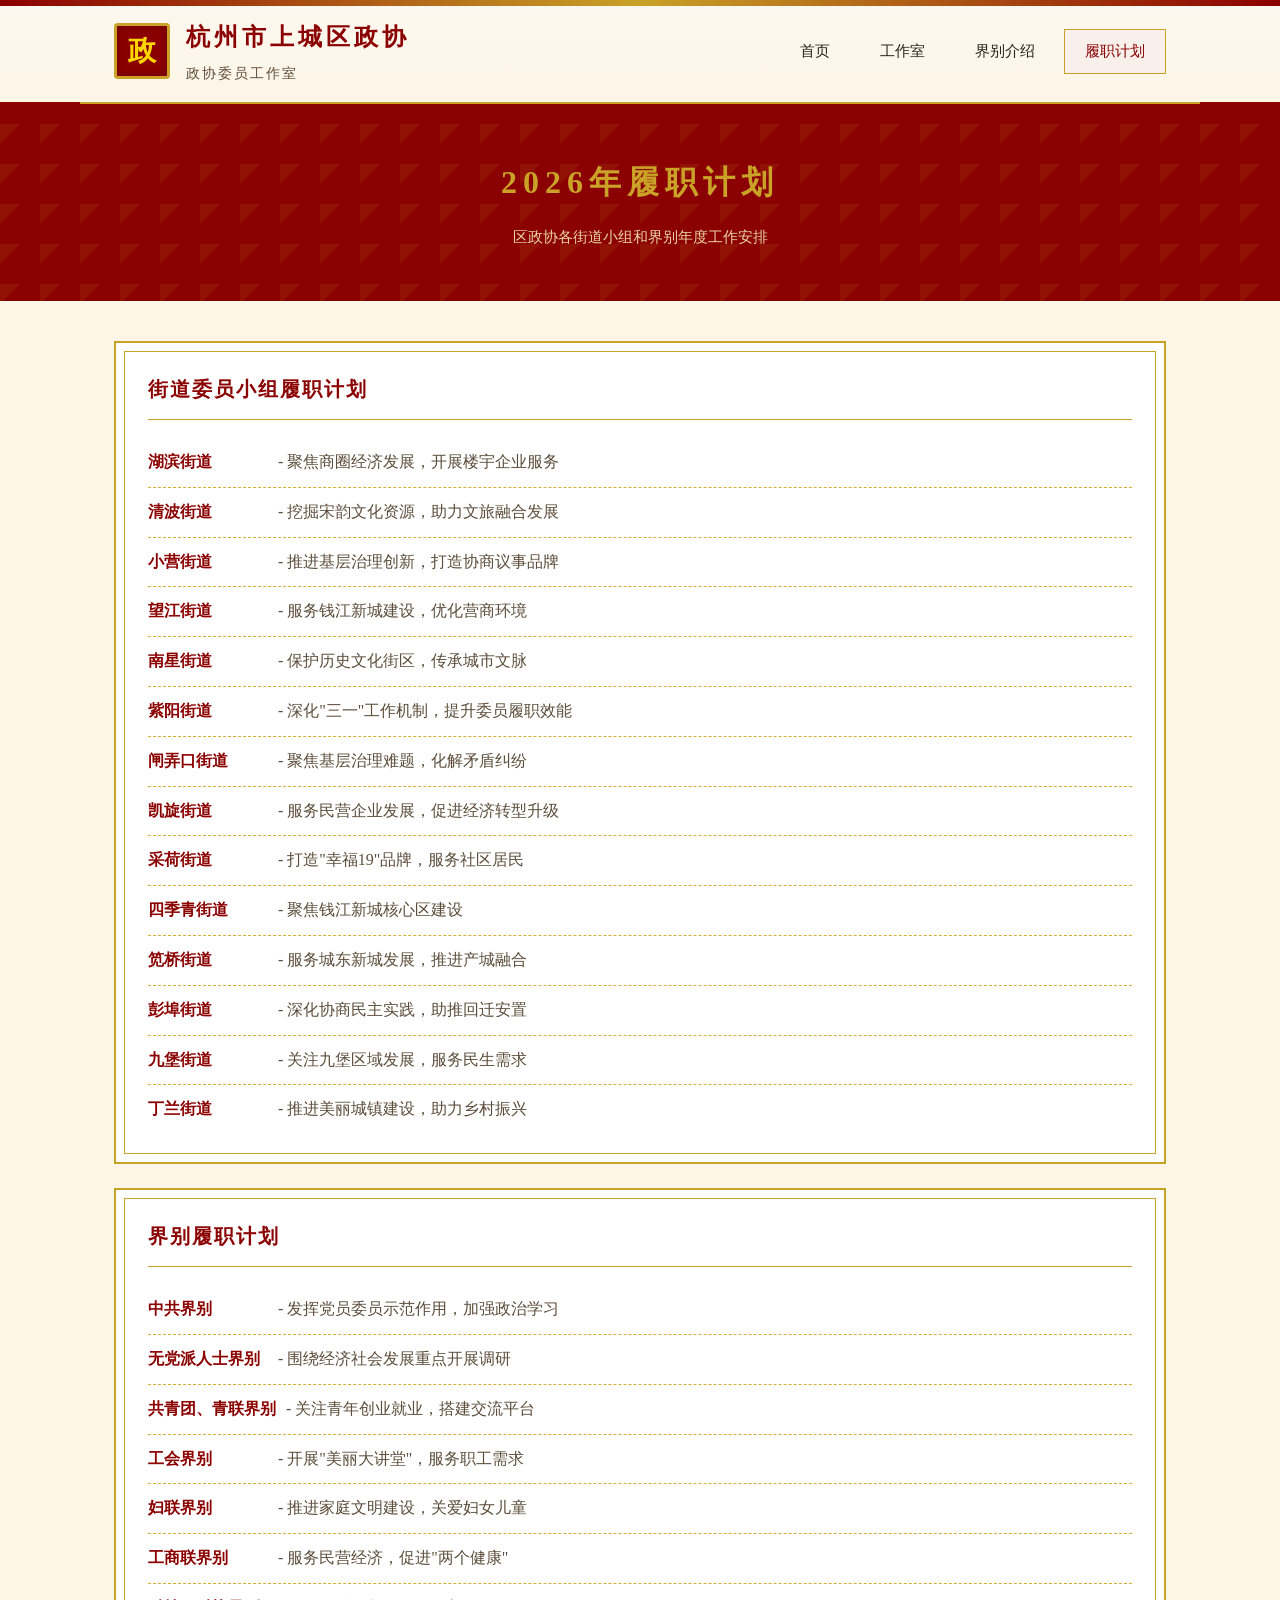
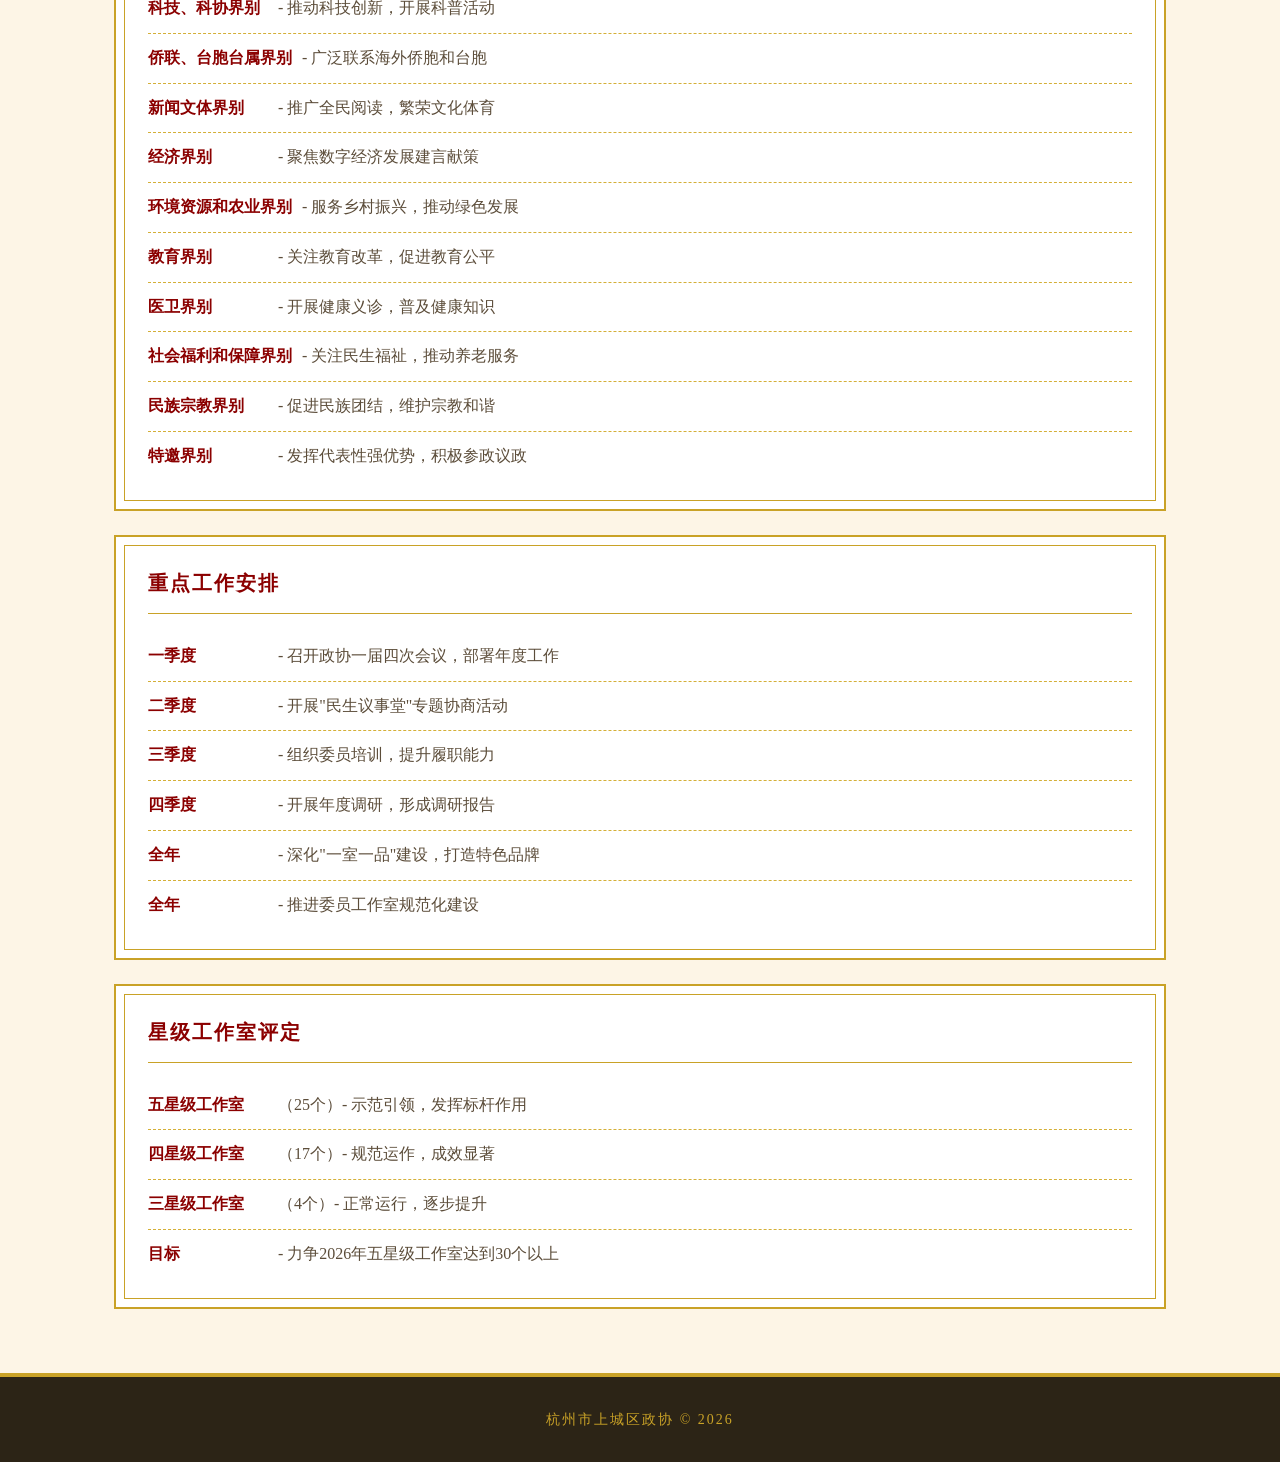
<file: plans.html>
<!DOCTYPE html>
<html lang="zh-CN">
<head>
    <meta charset="UTF-8">
    <meta name="viewport" content="width=device-width, initial-scale=1.0">
    <title>履职计划 - 上城区政协委员工作室</title>
    <link rel="stylesheet" href="styles-classic.css">
    <style>
        .plans-header {
            background: var(--primary);
            padding: 50px 0;
            text-align: center;
            position: relative;
        }

        .plans-header::before {
            content: '';
            position: absolute;
            top: 0;
            left: 0;
            right: 0;
            bottom: 0;
            background: url("data:image/svg+xml,%3Csvg width='40' height='40' viewBox='0 0 40 40' xmlns='http://www.w3.org/2000/svg'%3E%3Cg fill='%23C9A227' fill-opacity='0.12'%3E%3Cpath d='M20 20L0 40V20H40z'/%3E%3C/g%3E%3C/svg%3E");
        }

        .plans-header h1 {
            font-size: 32px;
            color: var(--gold);
            margin-bottom: 12px;
            position: relative;
            letter-spacing: 6px;
        }

        .plans-header p {
            color: var(--gold-light);
            font-size: 15px;
            position: relative;
        }

        .plans-section {
            padding: 40px 0;
        }

        .plan-item {
            background: #FFF;
            border: 2px solid var(--gold);
            padding: 28px 32px;
            margin-bottom: 24px;
            position: relative;
        }

        .plan-item::before {
            content: '';
            position: absolute;
            top: 8px;
            left: 8px;
            right: 8px;
            bottom: 8px;
            border: 1px solid var(--gold);
            pointer-events: none;
        }

        .plan-item h3 {
            font-size: 20px;
            color: var(--primary);
            margin-bottom: 18px;
            letter-spacing: 2px;
            padding-bottom: 12px;
            border-bottom: 1px solid var(--gold);
            position: relative;
        }

        .plan-item ul {
            list-style: none;
        }

        .plan-item li {
            padding: 10px 0;
            border-bottom: 1px dashed var(--border);
            display: flex;
            align-items: flex-start;
            gap: 10px;
            color: var(--ink-light);
        }

        .plan-item li:last-child {
            border-bottom: none;
        }

        .plan-item li strong {
            color: var(--primary);
            min-width: 120px;
            flex-shrink: 0;
        }

        @media (max-width: 768px) {
            .plan-item li {
                flex-direction: column;
                gap: 4px;
            }

            .plan-item li strong {
                min-width: auto;
            }
        }
    </style>
</head>
<body>
    <div class="pattern-top"></div>

    <header class="header">
        <div class="container">
            <div class="header-inner">
                <div class="logo">
                    <div class="logo-seal">政</div>
                    <div class="logo-text">
                        <h1>杭州市上城区政协</h1>
                        <p class="subtitle">政协委员工作室</p>
                    </div>
                </div>
                <nav class="nav">
                    <a href="index.html">首页</a>
                    <a href="studios.html">工作室</a>
                    <a href="sectors.html">界别介绍</a>
                    <a href="plans.html" class="active">履职计划</a>
                </nav>
            </div>
        </div>
    </header>

    <section class="plans-header">
        <div class="container">
            <h1>2026年履职计划</h1>
            <p>区政协各街道小组和界别年度工作安排</p>
        </div>
    </section>

    <section class="plans-section">
        <div class="container">
            <div class="plan-item">
                <h3>街道委员小组履职计划</h3>
                <ul>
                    <li><strong>湖滨街道</strong> - 聚焦商圈经济发展，开展楼宇企业服务</li>
                    <li><strong>清波街道</strong> - 挖掘宋韵文化资源，助力文旅融合发展</li>
                    <li><strong>小营街道</strong> - 推进基层治理创新，打造协商议事品牌</li>
                    <li><strong>望江街道</strong> - 服务钱江新城建设，优化营商环境</li>
                    <li><strong>南星街道</strong> - 保护历史文化街区，传承城市文脉</li>
                    <li><strong>紫阳街道</strong> - 深化"三一"工作机制，提升委员履职效能</li>
                    <li><strong>闸弄口街道</strong> - 聚焦基层治理难题，化解矛盾纠纷</li>
                    <li><strong>凯旋街道</strong> - 服务民营企业发展，促进经济转型升级</li>
                    <li><strong>采荷街道</strong> - 打造"幸福19"品牌，服务社区居民</li>
                    <li><strong>四季青街道</strong> - 聚焦钱江新城核心区建设</li>
                    <li><strong>笕桥街道</strong> - 服务城东新城发展，推进产城融合</li>
                    <li><strong>彭埠街道</strong> - 深化协商民主实践，助推回迁安置</li>
                    <li><strong>九堡街道</strong> - 关注九堡区域发展，服务民生需求</li>
                    <li><strong>丁兰街道</strong> - 推进美丽城镇建设，助力乡村振兴</li>
                </ul>
            </div>

            <div class="plan-item">
                <h3>界别履职计划</h3>
                <ul>
                    <li><strong>中共界别</strong> - 发挥党员委员示范作用，加强政治学习</li>
                    <li><strong>无党派人士界别</strong> - 围绕经济社会发展重点开展调研</li>
                    <li><strong>共青团、青联界别</strong> - 关注青年创业就业，搭建交流平台</li>
                    <li><strong>工会界别</strong> - 开展"美丽大讲堂"，服务职工需求</li>
                    <li><strong>妇联界别</strong> - 推进家庭文明建设，关爱妇女儿童</li>
                    <li><strong>工商联界别</strong> - 服务民营经济，促进"两个健康"</li>
                    <li><strong>科技、科协界别</strong> - 推动科技创新，开展科普活动</li>
                    <li><strong>侨联、台胞台属界别</strong> - 广泛联系海外侨胞和台胞</li>
                    <li><strong>新闻文体界别</strong> - 推广全民阅读，繁荣文化体育</li>
                    <li><strong>经济界别</strong> - 聚焦数字经济发展建言献策</li>
                    <li><strong>环境资源和农业界别</strong> - 服务乡村振兴，推动绿色发展</li>
                    <li><strong>教育界别</strong> - 关注教育改革，促进教育公平</li>
                    <li><strong>医卫界别</strong> - 开展健康义诊，普及健康知识</li>
                    <li><strong>社会福利和保障界别</strong> - 关注民生福祉，推动养老服务</li>
                    <li><strong>民族宗教界别</strong> - 促进民族团结，维护宗教和谐</li>
                    <li><strong>特邀界别</strong> - 发挥代表性强优势，积极参政议政</li>
                </ul>
            </div>

            <div class="plan-item">
                <h3>重点工作安排</h3>
                <ul>
                    <li><strong>一季度</strong> - 召开政协一届四次会议，部署年度工作</li>
                    <li><strong>二季度</strong> - 开展"民生议事堂"专题协商活动</li>
                    <li><strong>三季度</strong> - 组织委员培训，提升履职能力</li>
                    <li><strong>四季度</strong> - 开展年度调研，形成调研报告</li>
                    <li><strong>全年</strong> - 深化"一室一品"建设，打造特色品牌</li>
                    <li><strong>全年</strong> - 推进委员工作室规范化建设</li>
                </ul>
            </div>

            <div class="plan-item">
                <h3>星级工作室评定</h3>
                <ul>
                    <li><strong>五星级工作室</strong>（25个）- 示范引领，发挥标杆作用</li>
                    <li><strong>四星级工作室</strong>（17个）- 规范运作，成效显著</li>
                    <li><strong>三星级工作室</strong>（4个）- 正常运行，逐步提升</li>
                    <li><strong>目标</strong> - 力争2026年五星级工作室达到30个以上</li>
                </ul>
            </div>
        </div>
    </section>

    <footer class="footer">
        <div class="container">
            <div class="footer-inner">
                <p>杭州市上城区政协 © 2026</p>
            </div>
        </div>
    </footer>
</body>
</html>
</file>
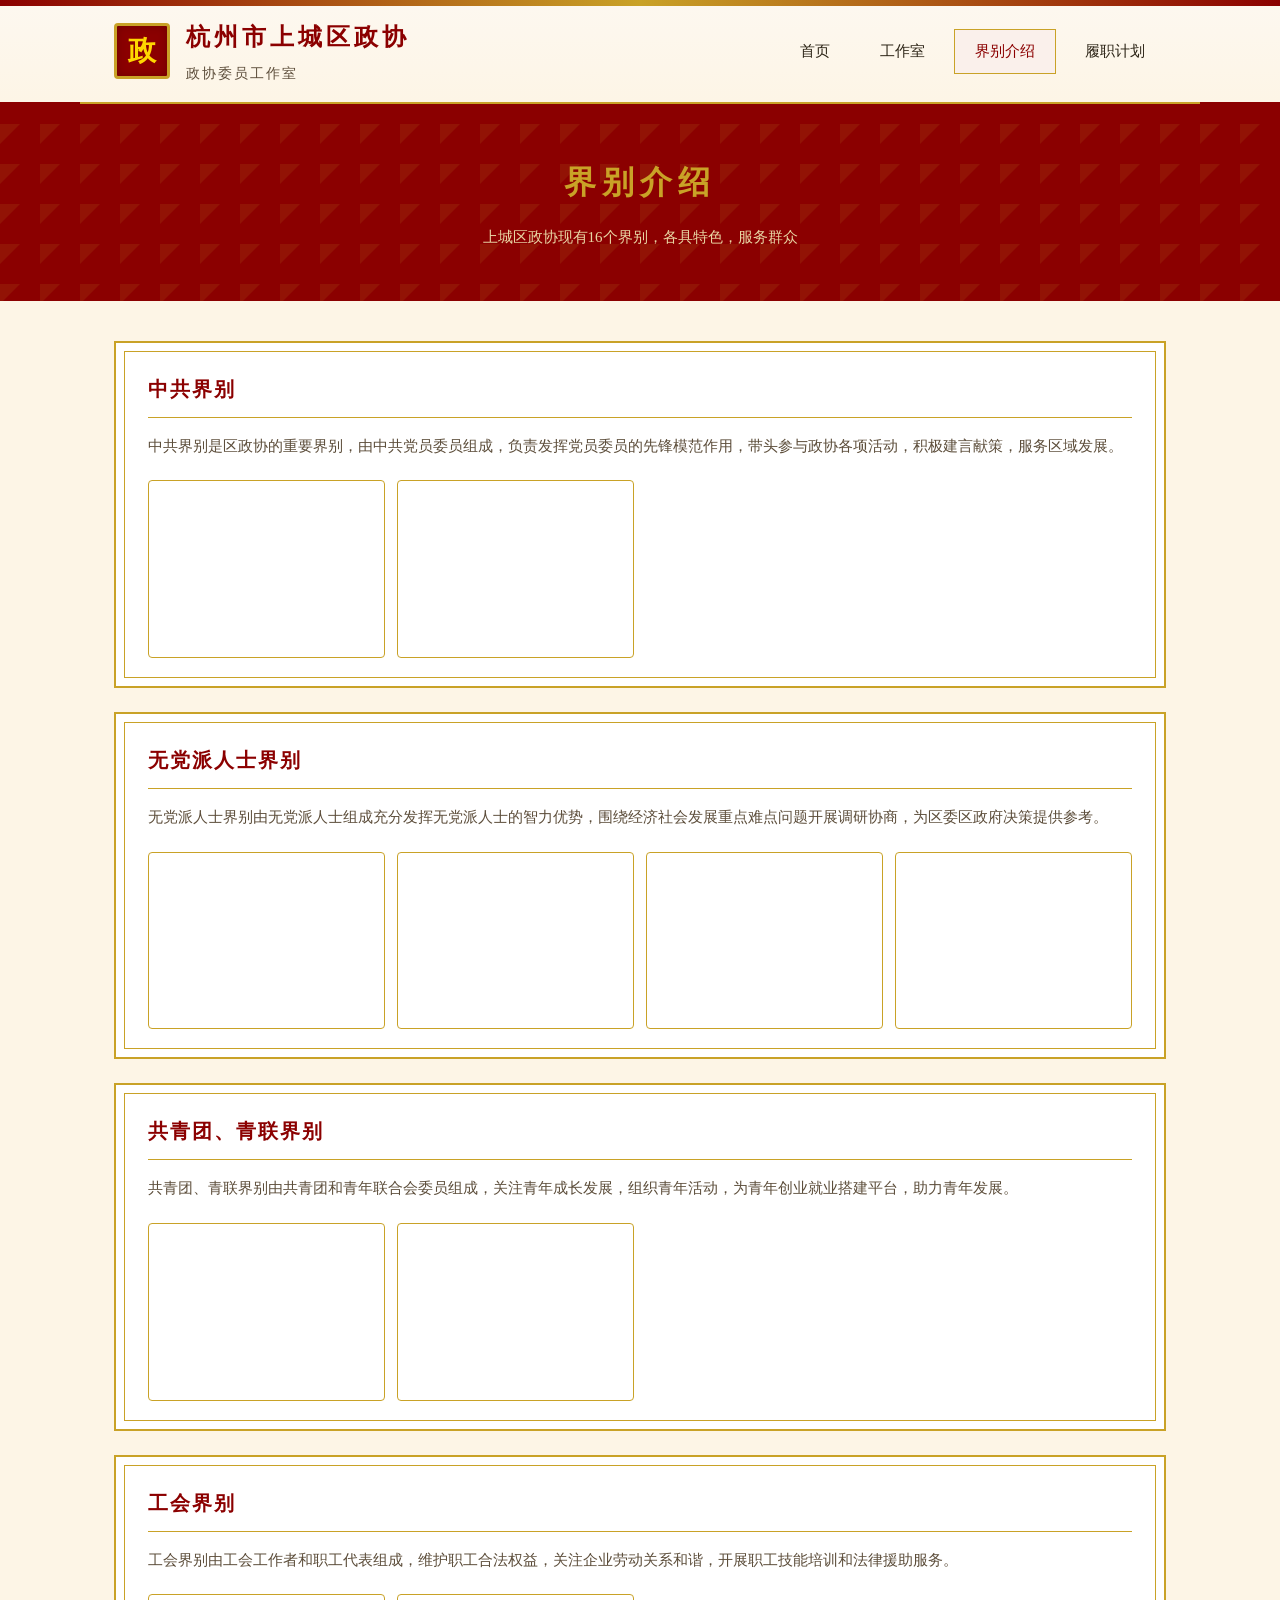
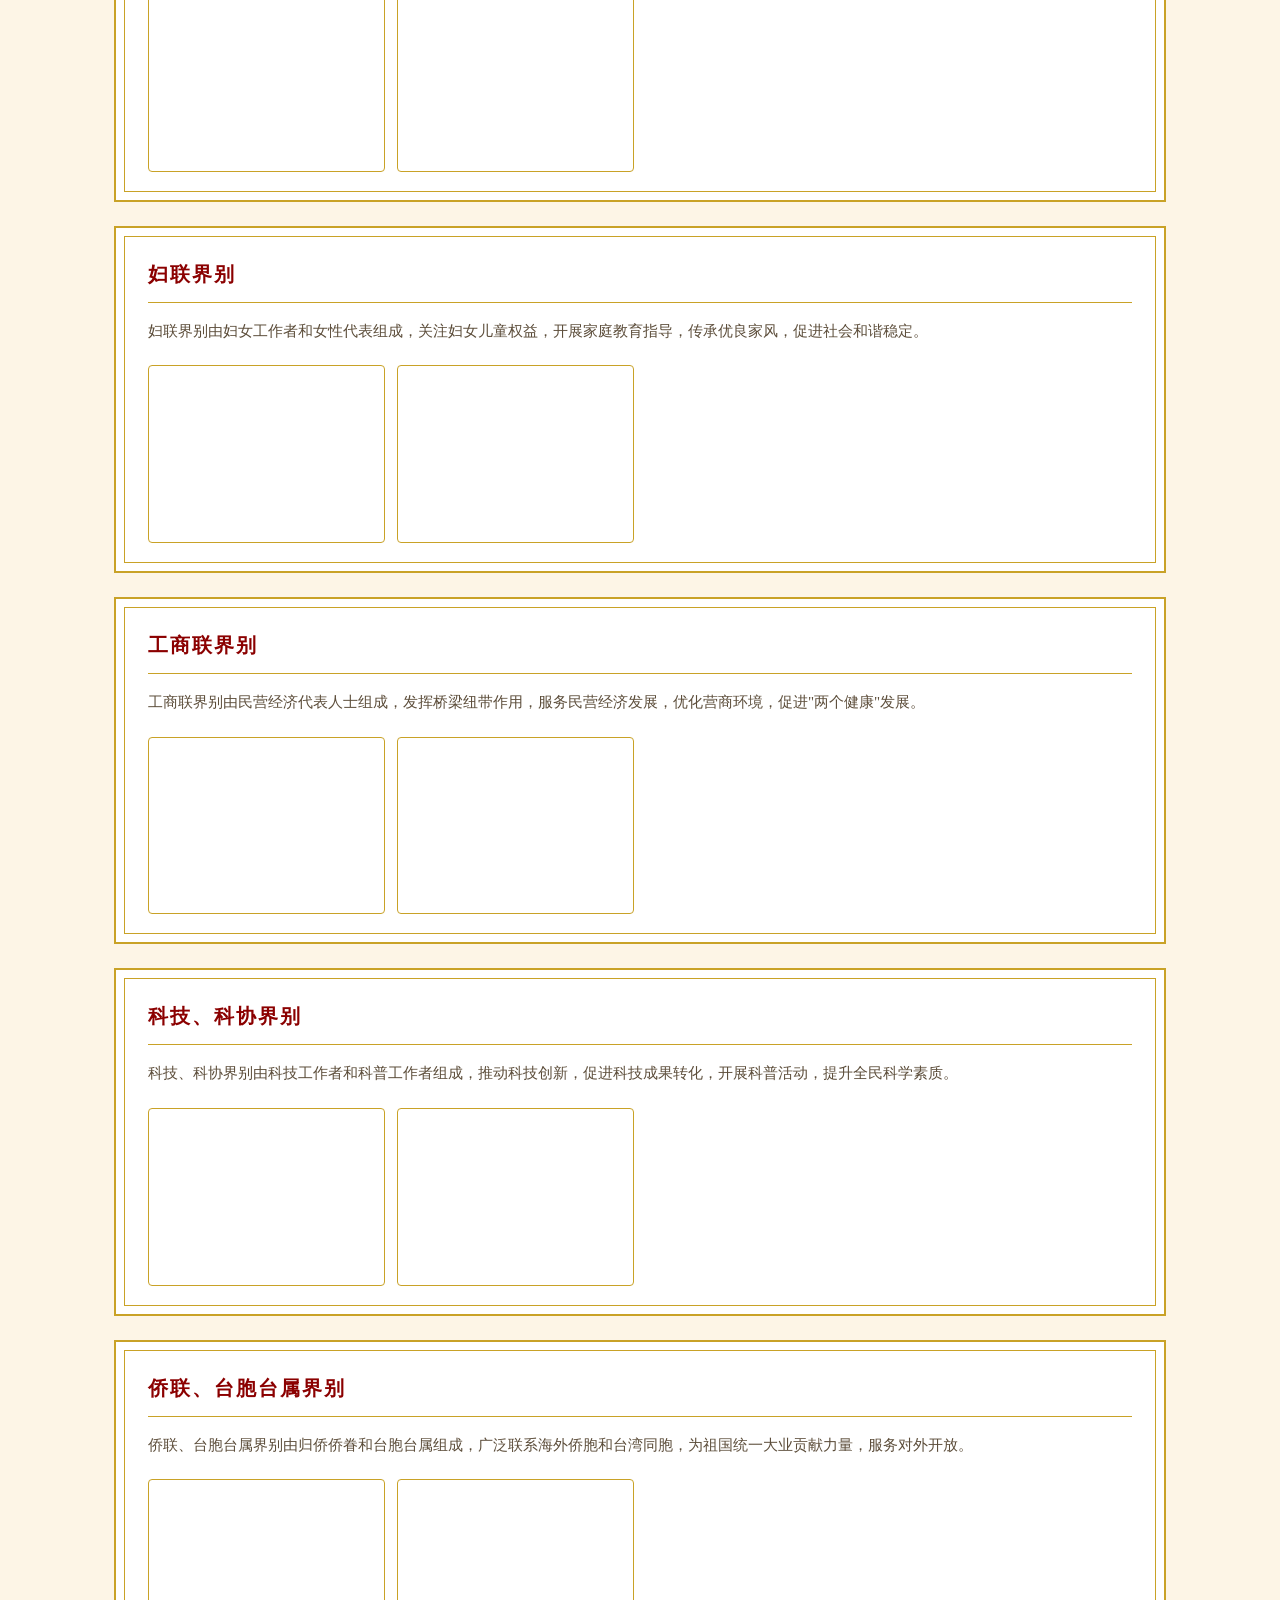
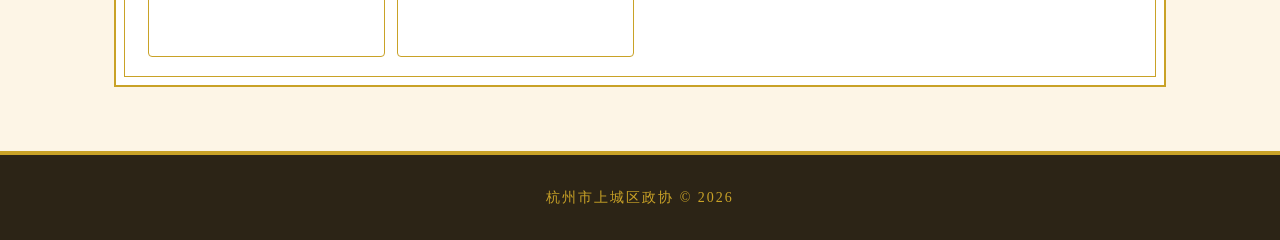
<file: sectors.html>
<!DOCTYPE html>
<html lang="zh-CN">
<head>
    <meta charset="UTF-8">
    <meta name="viewport" content="width=device-width, initial-scale=1.0">
    <title>界别介绍 - 上城区政协委员工作室</title>
    <link rel="stylesheet" href="styles-classic.css">
    <style>
        .sectors-header {
            background: var(--primary);
            padding: 50px 0;
            text-align: center;
            position: relative;
        }

        .sectors-header::before {
            content: '';
            position: absolute;
            top: 0;
            left: 0;
            right: 0;
            bottom: 0;
            background: url("data:image/svg+xml,%3Csvg width='40' height='40' viewBox='0 0 40 40' xmlns='http://www.w3.org/2000/svg'%3E%3Cg fill='%23C9A227' fill-opacity='0.12'%3E%3Cpath d='M20 20L0 40V20H40z'/%3E%3C/g%3E%3C/svg%3E");
        }

        .sectors-header h1 {
            font-size: 32px;
            color: var(--gold);
            margin-bottom: 12px;
            position: relative;
            letter-spacing: 6px;
        }

        .sectors-header p {
            color: var(--gold-light);
            font-size: 15px;
            position: relative;
        }

        .sectors-section {
            padding: 40px 0;
        }

        .sector-item {
            background: #FFF;
            border: 2px solid var(--gold);
            padding: 28px 32px;
            margin-bottom: 24px;
            position: relative;
        }

        .sector-item::before {
            content: '';
            position: absolute;
            top: 8px;
            left: 8px;
            right: 8px;
            bottom: 8px;
            border: 1px solid var(--gold);
            pointer-events: none;
        }

        .sector-item h3 {
            font-size: 20px;
            color: var(--primary);
            margin-bottom: 14px;
            letter-spacing: 2px;
            padding-bottom: 10px;
            border-bottom: 1px solid var(--gold);
            position: relative;
        }

        .sector-item p {
            font-size: 15px;
            line-height: 1.9;
            color: var(--ink-light);
            margin-bottom: 20px;
        }

        .photos-grid {
            display: grid;
            grid-template-columns: repeat(4, 1fr);
            gap: 12px;
        }

        .photo-item {
            aspect-ratio: 4/3;
            border-radius: 4px;
            overflow: hidden;
            border: 1px solid var(--gold);
        }

        .photo-item img {
            width: 100%;
            height: 100%;
            object-fit: cover;
            transition: transform 0.3s;
        }

        .photo-item:hover img {
            transform: scale(1.1);
        }

        @media (max-width: 768px) {
            .photos-grid {
                grid-template-columns: repeat(2, 1fr);
            }
        }

        @media (max-width: 480px) {
            .photos-grid {
                grid-template-columns: 1fr;
            }
        }
    </style>
</head>
<body>
    <div class="pattern-top"></div>

    <header class="header">
        <div class="container">
            <div class="header-inner">
                <div class="logo">
                    <div class="logo-seal">政</div>
                    <div class="logo-text">
                        <h1>杭州市上城区政协</h1>
                        <p class="subtitle">政协委员工作室</p>
                    </div>
                </div>
                <nav class="nav">
                    <a href="index.html">首页</a>
                    <a href="studios.html">工作室</a>
                    <a href="sectors.html" class="active">界别介绍</a>
                    <a href="plans.html">履职计划</a>
                </nav>
            </div>
        </div>
    </header>

    <section class="sectors-header">
        <div class="container">
            <h1>界别介绍</h1>
            <p>上城区政协现有16个界别，各具特色，服务群众</p>
        </div>
    </section>

    <section class="sectors-section">
        <div class="container">
            <div class="sector-item" data-sector="中共">
                <h3>中共界别</h3>
                <p>中共界别是区政协的重要界别，由中共党员委员组成，负责发挥党员委员的先锋模范作用，带头参与政协各项活动，积极建言献策，服务区域发展。</p>
                <div class="photos-grid">
                    <div class="photo-item"></div>
                    <div class="photo-item"></div>
                </div>
            </div>
            <div class="sector-item" data-sector="无党派">
                <h3>无党派人士界别</h3>
                <p>无党派人士界别由无党派人士组成充分发挥无党派人士的智力优势，围绕经济社会发展重点难点问题开展调研协商，为区委区政府决策提供参考。</p>
                <div class="photos-grid">
                    <div class="photo-item"></div>
                    <div class="photo-item"></div>
                    <div class="photo-item"></div>
                    <div class="photo-item"></div>
                </div>
            </div>
            <div class="sector-item" data-sector="共青团">
                <h3>共青团、青联界别</h3>
                <p>共青团、青联界别由共青团和青年联合会委员组成，关注青年成长发展，组织青年活动，为青年创业就业搭建平台，助力青年发展。</p>
                <div class="photos-grid">
                    <div class="photo-item"></div>
                    <div class="photo-item"></div>
                </div>
            </div>
            <div class="sector-item" data-sector="工会">
                <h3>工会界别</h3>
                <p>工会界别由工会工作者和职工代表组成，维护职工合法权益，关注企业劳动关系和谐，开展职工技能培训和法律援助服务。</p>
                <div class="photos-grid">
                    <div class="photo-item"></div>
                    <div class="photo-item"></div>
                </div>
            </div>
            <div class="sector-item" data-sector="妇联">
                <h3>妇联界别</h3>
                <p>妇联界别由妇女工作者和女性代表组成，关注妇女儿童权益，开展家庭教育指导，传承优良家风，促进社会和谐稳定。</p>
                <div class="photos-grid">
                    <div class="photo-item"></div>
                    <div class="photo-item"></div>
                </div>
            </div>
            <div class="sector-item" data-sector="工商联">
                <h3>工商联界别</h3>
                <p>工商联界别由民营经济代表人士组成，发挥桥梁纽带作用，服务民营经济发展，优化营商环境，促进"两个健康"发展。</p>
                <div class="photos-grid">
                    <div class="photo-item"></div>
                    <div class="photo-item"></div>
                </div>
            </div>
            <div class="sector-item" data-sector="科技">
                <h3>科技、科协界别</h3>
                <p>科技、科协界别由科技工作者和科普工作者组成，推动科技创新，促进科技成果转化，开展科普活动，提升全民科学素质。</p>
                <div class="photos-grid">
                    <div class="photo-item"></div>
                    <div class="photo-item"></div>
                </div>
            </div>
            <div class="sector-item" data-sector="侨台">
                <h3>侨联、台胞台属界别</h3>
                <p>侨联、台胞台属界别由归侨侨眷和台胞台属组成，广泛联系海外侨胞和台湾同胞，为祖国统一大业贡献力量，服务对外开放。</p>
                <div class="photos-grid">
                    <div class="photo-item"></div>
                    <div class="photo-item"></div>
                </div>
            </div>
        </div>
    </section>

    <footer class="footer">
        <div class="container">
            <div class="footer-inner">
                <p>杭州市上城区政协 © 2026</p>
            </div>
        </div>
    </footer>
</body>
</html>
</file>
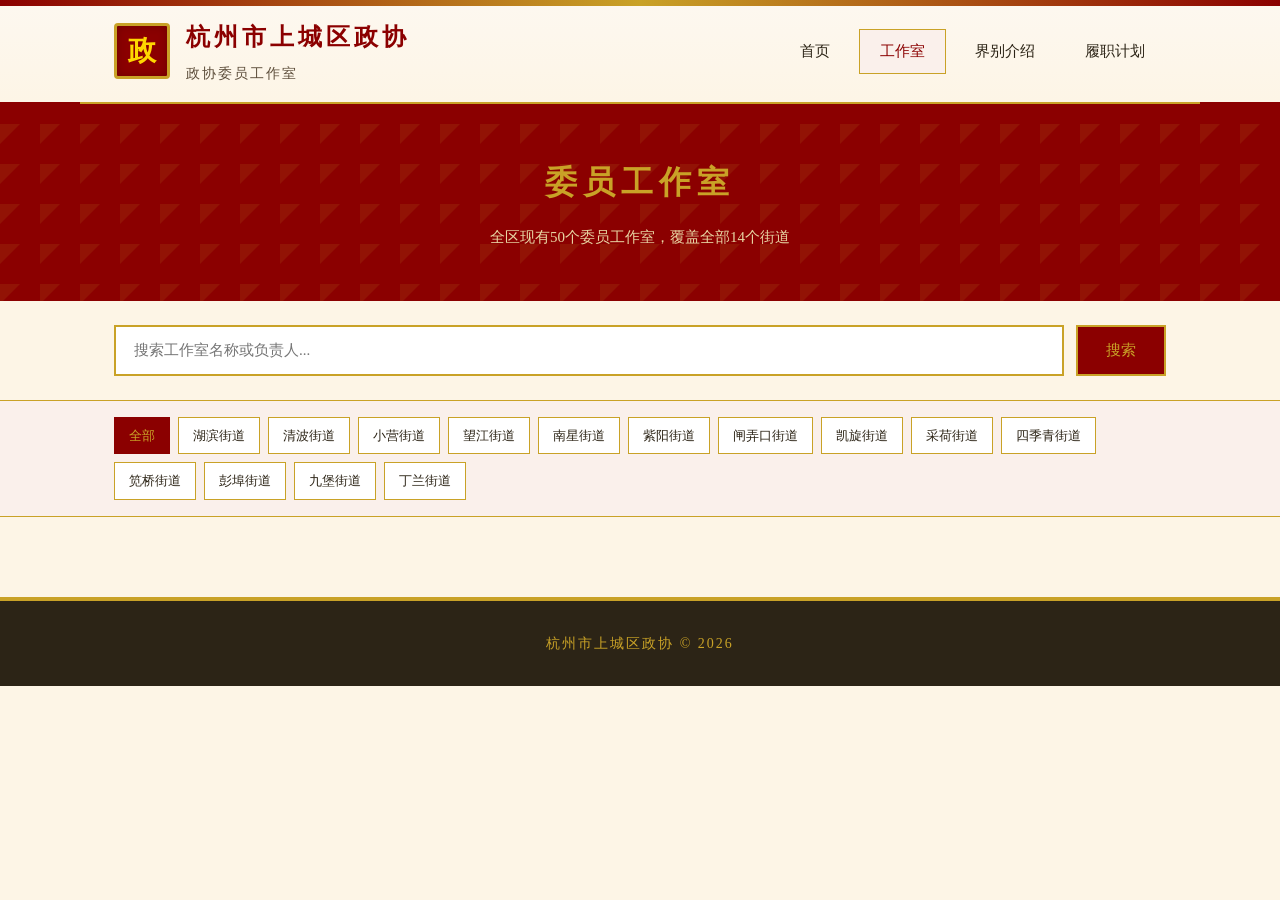
<file: studios.html>
<!DOCTYPE html>
<html lang="zh-CN">
<head>
    <meta charset="UTF-8">
    <meta name="viewport" content="width=device-width, initial-scale=1.0">
    <title>工作室列表 - 上城区政协委员工作室</title>
    <link rel="stylesheet" href="styles-classic.css">
    <style>
        /* Studios-specific Classic Styles */
        .studios-header {
            background: var(--primary);
            padding: 50px 0;
            text-align: center;
            position: relative;
        }

        .studios-header::before {
            content: '';
            position: absolute;
            top: 0;
            left: 0;
            right: 0;
            bottom: 0;
            background: url("data:image/svg+xml,%3Csvg width='40' height='40' viewBox='0 0 40 40' xmlns='http://www.w3.org/2000/svg'%3E%3Cg fill='%23C9A227' fill-opacity='0.12'%3E%3Cpath d='M20 20L0 40V20H40z'/%3E%3C/g%3E%3C/svg%3E");
        }

        .studios-header h1 {
            font-size: 32px;
            color: var(--gold);
            margin-bottom: 12px;
            position: relative;
            letter-spacing: 6px;
        }

        .studios-header p {
            color: var(--gold-light);
            font-size: 15px;
            position: relative;
        }

        .search-section {
            padding: 24px 0;
            background: var(--cream);
            border-bottom: 1px solid var(--gold);
        }

        .search-box {
            display: flex;
            gap: 12px;
        }

        .search-box input {
            flex: 1;
            padding: 14px 18px;
            border: 2px solid var(--gold);
            background: #FFF;
            font-size: 15px;
            font-family: inherit;
        }

        .search-box input:focus {
            outline: none;
            border-color: var(--primary);
        }

        .search-box button {
            padding: 14px 28px;
            background: var(--primary);
            color: var(--gold);
            border: 2px solid var(--gold);
            font-size: 15px;
            cursor: pointer;
            transition: all 0.3s;
            font-family: inherit;
        }

        .search-box button:hover {
            background: var(--gold);
            color: var(--primary);
        }

        .filter-bar {
            padding: 16px 0;
            background: var(--red-bg);
            border-bottom: 1px solid var(--gold);
        }

        .filter-tags {
            display: flex;
            flex-wrap: wrap;
            gap: 8px;
        }

        .filter-tag {
            padding: 6px 14px;
            background: #FFF;
            border: 1px solid var(--gold);
            font-size: 13px;
            cursor: pointer;
            transition: all 0.3s;
        }

        .filter-tag:hover,
        .filter-tag.active {
            background: var(--primary);
            color: var(--gold);
            border-color: var(--primary);
        }

        .studios-section {
            padding: 40px 0;
        }

        .studios-grid {
            display: grid;
            grid-template-columns: repeat(3, 1fr);
            gap: 20px;
        }

        .studio-card {
            background: #FFF;
            border: 2px solid var(--gold);
            padding: 0;
            cursor: pointer;
            transition: all 0.3s;
        }

        .studio-card:hover {
            background: var(--primary);
            color: var(--gold);
            transform: translateY(-4px);
            box-shadow: 0 8px 20px rgba(0,0,0,0.15);
        }

        .studio-card:hover .studio-name,
        .studio-card:hover .leader,
        .studio-card:hover .address {
            color: var(--gold);
        }

        .studio-card img {
            width: 100%;
            height: 140px;
            object-fit: cover;
            margin-bottom: 0;
        }

        .studio-info {
            padding: 16px;
        }

        .studio-name {
            font-size: 15px;
            font-weight: bold;
            margin-bottom: 8px;
            color: var(--ink);
            line-height: 1.4;
        }

        .leader {
            font-size: 13px;
            color: var(--ink-light);
            margin-bottom: 6px;
        }

        .address {
            font-size: 12px;
            color: var(--ink-light);
            display: flex;
            align-items: flex-start;
            gap: 4px;
        }

        /* Back Button */
        .back-btn {
            display: inline-flex;
            align-items: center;
            gap: 8px;
            padding: 10px 16px;
            background: var(--primary);
            color: var(--gold);
            border: 2px solid var(--gold);
            text-decoration: none;
            font-size: 14px;
            margin-bottom: 20px;
            transition: all 0.3s;
        }

        .back-btn:hover {
            background: var(--gold);
            color: var(--primary);
        }

        /* Detail Page */
        .detail-header {
            background: var(--primary);
            padding: 40px 0;
        }

        .detail-header h1 {
            font-size: 26px;
            color: var(--gold);
            margin-bottom: 16px;
            letter-spacing: 2px;
        }

        .detail-info {
            display: flex;
            gap: 32px;
            flex-wrap: wrap;
        }

        .detail-info div {
            font-size: 15px;
            color: var(--gold-light);
        }

        .detail-info span {
            color: var(--gold);
            margin-right: 8px;
        }

        .detail-content {
            padding: 40px 0;
        }

        .detail-box {
            background: #FFF;
            border: 2px solid var(--gold);
            padding: 28px 32px;
            margin-bottom: 24px;
        }

        .detail-box h3 {
            font-size: 18px;
            color: var(--primary);
            margin-bottom: 16px;
            padding-bottom: 12px;
            border-bottom: 1px solid var(--gold);
            letter-spacing: 2px;
        }

        .detail-box ul {
            list-style: none;
        }

        .detail-box li {
            padding: 10px 0;
            border-bottom: 1px dashed var(--border);
            padding-left: 20px;
            position: relative;
        }

        .detail-box li::before {
            content: '◆';
            position: absolute;
            left: 0;
            color: var(--gold);
            font-size: 10px;
            top: 12px;
        }

        .detail-box li:last-child {
            border-bottom: none;
        }

        @media (max-width: 768px) {
            .studios-grid {
                grid-template-columns: repeat(2, 1fr);
            }
        }

        @media (max-width: 480px) {
            .studios-grid {
                grid-template-columns: 1fr;
            }

            .search-box {
                flex-direction: column;
            }

            .detail-info {
                flex-direction: column;
                gap: 12px;
            }
        }
    </style>
</head>
<body>
    <!-- 传统装饰纹样 -->
    <div class="pattern-top"></div>

    <header class="header">
        <div class="container">
            <div class="header-inner">
                <div class="logo">
                    <div class="logo-seal">政</div>
                    <div class="logo-text">
                        <h1>杭州市上城区政协</h1>
                        <p class="subtitle">政协委员工作室</p>
                    </div>
                </div>
                <nav class="nav">
                    <a href="index.html">首页</a>
                    <a href="studios.html" class="active">工作室</a>
                    <a href="sectors.html">界别介绍</a>
                    <a href="plans.html">履职计划</a>
                </nav>
            </div>
        </div>
    </header>

    <section class="studios-header">
        <div class="container">
            <h1>委员工作室</h1>
            <p>全区现有50个委员工作室，覆盖全部14个街道</p>
        </div>
    </section>

    <section class="search-section">
        <div class="container">
            <div class="search-box">
                <input type="text" id="searchInput" placeholder="搜索工作室名称或负责人...">
                <button onclick="searchStudios()">搜索</button>
            </div>
        </div>
    </section>

    <section class="filter-bar">
        <div class="container">
            <div class="filter-tags" id="filterTags">
                <span class="filter-tag active" data-filter="all">全部</span>
                <span class="filter-tag" data-filter="湖滨">湖滨街道</span>
                <span class="filter-tag" data-filter="清波">清波街道</span>
                <span class="filter-tag" data-filter="小营">小营街道</span>
                <span class="filter-tag" data-filter="望江">望江街道</span>
                <span class="filter-tag" data-filter="南星">南星街道</span>
                <span class="filter-tag" data-filter="紫阳">紫阳街道</span>
                <span class="filter-tag" data-filter="闸弄口">闸弄口街道</span>
                <span class="filter-tag" data-filter="凯旋">凯旋街道</span>
                <span class="filter-tag" data-filter="采荷">采荷街道</span>
                <span class="filter-tag" data-filter="四季青">四季青街道</span>
                <span class="filter-tag" data-filter="笕桥">笕桥街道</span>
                <span class="filter-tag" data-filter="彭埠">彭埠街道</span>
                <span class="filter-tag" data-filter="九堡">九堡街道</span>
                <span class="filter-tag" data-filter="丁兰">丁兰街道</span>
            </div>
        </div>
    </section>

    <section class="studios-section">
        <div class="container">
            <div class="studios-grid" id="studiosGrid"></div>
        </div>
    </section>

    <footer class="footer">
        <div class="container">
            <div class="footer-inner">
                <p>杭州市上城区政协 © 2026</p>
            </div>
        </div>
    </footer>

    <script>
        const studiosData = [
            {id:1,name:"政协湖滨小组委员工作室",leader:"查靖",address:"上城区羊血弄10号"},
            {id:2,name:"政协清波小组委员工作室",leader:"徐洁",address:"上城区清波街道蔡官巷35号三楼"},
            {id:3,name:"政协小营小组委员工作室",leader:"冷晓辉",address:"杭州市上城区建国南路98号小营街道办事处"},
            {id:4,name:"政协望江小组委员工作室",leader:"毛静波",address:"上城区翡翠海岸1幢6号"},
            {id:5,name:"政协南星小组委员工作��",leader:"游广敏",address:"上城区目术塘创意园2号楼7楼"},
            {id:6,name:"紫阳街道三一委员工作室",leader:"王盈",address:"上城区金钗袋巷79号"},
            {id:7,name:"闸弄口街道基层治理委员工作室",leader:"祝文雅",address:"上城区闸弄口街道党群服务中心"},
            {id:8,name:"政协凯旋小组委员工作室",leader:"金志伟",address:"上城区凤起东路127号"},
            {id:9,name:"采荷街道幸福19委员工作室",leader:"赵丹晨",address:"上城区采荷街道洁莲社区"},
            {id:10,name:"政协四季青小组委员工作室",leader:"李岗",address:"上城区民心路280号平安金融中心B座3楼"},
            {id:11,name:"政协笕桥小组委员工作室",leader:"阮骏",address:"上城区笕桥街道政协会议室"},
            {id:12,name:"政协彭埠小组委员工作室",leader:"任渊",address:"上城区S2杭甬高速附近罗家老宅"},
            {id:13,name:"政协九堡小组委员工作室",leader:"胡建清",address:"上城区九乔街与杭乔路交叉口"},
            {id:14,name:"政协丁兰小组委员工作室",leader:"倪勇卿",address:"上城区临丁��699号丁兰街道办事处5号楼4楼"},
            {id:15,name:"张瑞旭委员工作室",leader:"张瑞旭",address:"上城区凯旋街道凯益荟208室"},
            {id:16,name:"缪渭川委员工作室",leader:"缪渭川",address:"上城区凯旋街道南肖埠社区"},
            {id:17,name:"虞军红委员工作室",leader:"虞军红",address:"上城区运新花苑运新社区"},
            {id:18,name:"商业服务智库委员工作室",leader:"姚华俊、黄晓芹",address:"上城区新业路8号UDC时代大厦3楼"},
            {id:19,name:"俞富康宋韵文化委员工作室",leader:"俞富康",address:"上城区凯旋路151号"},
            {id:20,name:"爱馨文化公益委员工作室",leader:"杨洁",address:"上城区南山路198号（杭州书房）"},
            {id:21,name:"文润童心委员工作室",leader:"周媛媛",address:"杭州市上城区清波街道府学巷8号"},
            {id:22,name:"老爸好商量委员工作室",leader:"俞富根",address:"上城区四宜路180号"},
            {id:23,name:"侨见未来委员工作室",leader:"胡晓敏",address:"上城区兰巷101-104号（山蜂书房）"},
            {id:24,name:"宋韵老字号委员工作室",leader:"屠明珏",address:"上城区江城路865号满江红大酒店二楼杭帮菜文化展览馆"},
            {id:25,name:"幸福邻里委员工作室",leader:"尹兆青",address:"上城区闸弄口街道红梅社区"},
            {id:26,name:"大健康委员工作室",leader:"谢慧淼",address:"上城区凯旋路与凯林巷交叉口凯西社区"},
            {id:27,name:"大成委员工作室",leader:"陈磊",address:"上城区钱江路1366号华润大厦A座18层"},
            {id:28,name:"邻聚力委员工作室",leader:"余丹凤",address:"上城区凤起东路203号中豪五福天地商业中心B座2幢21层"},
            {id:29,name:"东港社区委员工作室",leader:"蒋平樑",address:"上城区笕桥街道东港社区"},
            {id:30,name:"建和社区委员工作室",leader:"周建卫",address:"上城区彭埠街道建和社区"},
            {id:31,name:"杨柳郡社区委员工作室",leader:"王鹏",address:"上城区九和路660号绿城杨柳郡"},
            {id:32,name:"长睦幸福湾委员工作室",leader:"龚云玉",address:"上城区丁兰街道长睦苑社区"},
            {id:33,name:"同心共富委员工作室",leader:"吴韵",address:"上城区丁兰街道皋城村文化礼堂"},
            {id:34,name:"乐动新声委员工作室",leader:"俞宙",address:"上城区金峰大厦1503室"},
            {id:35,name:"茗荟聚智委员工作室",leader:"王容峰",address:"上城区大井巷30-4号"},
            {id:36,name:"上城区政协无党派界别委员工作室",leader:"凌栋",address:"上城区凯旋路247-1号4楼"},
            {id:37,name:"上城区政协工会界别委员工作室",leader:"蔡肇颖",address:"上城区工人文化宫（太平门直街458号）"},
            {id:38,name:"上城区政协社会福利和保障界别委员工作室",leader:"吴国庆",address:"上城区凯旋路125号（特有爱·幸福体验馆）"},
            {id:39,name:"有意思委员工作室",leader:"方晓阳",address:"上城区复兴南街130号"},
            {id:40,name:"春泥委员工作室",leader:"沈春妮",address:"上城区采荷路34号杭州市上城区社会组织服务中心5楼"},
            {id:41,name:"两岸一家亲委员工作室",leader:"陆雯",address:"上城区解放路189号-2"},
            {id:42,name:"视觉之思委员工作室",leader:"何晓菲",address:"上城区虎玉路16-18号"},
            {id:43,name:"育共体阳光行委员工作室",leader:"王梦婷",address:"上城区景芳三区58幢新社区邻里中心"},
            {id:44,name:"非遗委员工作室",leader:"胡志强",address:"上城区大井巷55号"},
            {id:45,name:"乐医汇委员工作室",leader:"潘乐屹",address:"上城区同协路1279号西子智慧产业园8号楼401室"},
            {id:46,name:"全民阅读委员工作室",leader:"赵群伟",address:"上城区中山中路6号"},
            {id:47,name:"健康九久委员工作室",leader:"李祖胜",address:"上城区九堡街道蓝桥卫生服务站"},
            {id:48,name:"智汇钱潮委员工作室",leader:"沈波",address:"上城区小院书房"},
            {id:49,name:"环境资源和农业界别委员工作室",leader:"熊义勤、骆鉴湖",address:"浙江大学华家池校区；杭州市上城区城星路中天国开大厦19楼"},
            {id:50,name:"漱玉集委员工作室",leader:"王盈",address:"上城区紫阳街道闻潮路77号"}
        ];

const studioPhotos = {
            1: "5. 委员履职平台/1-政协湖滨小组委员工作室-学习考察新质生产力一-万事利科创中心.webp",
            2: "5. 委员履职平台/2-政协清波小组委员工作室-幸福清波，文化送福，联动中国美院为清波派出所、禁毒所、清波居民送新年祝福.webp",
            3: "5. 委员履职平台/3-政协紫阳"三一"委员工作室-践行"委员说·委员做"，锚定"两个先行"目标，领跑"基层白治"之路.webp",
            4: "5. 委员履职平台/4-采荷街道"幸福19"委员工作室-"疗愈经济分享体验会"活动.webp",
            5: "5. 委员履职平台/5-政协四季青小组委员工作室-市区县三级联动，召开"投早投小投科技"专题协商会.webp",
            6: "5. 委员履职平台/6-政协彭埠小组委员工作室-邀请非遗传承人开展非遗制作体验活动.webp",
            7: "5. 委员履职平台/7-工会界别委员工作室-开展"美丽大讲堂"活动.webp",
            8: "5. 委员履职平台/8-社会福利和保障界别委员工作室-残疾人之家的义卖活动.webp",
            9: "5. 委员履职平台/9-"文润童心"委员工作室-传承和弘扬中华优秀传统文化，探索乡村优秀传统文化启蒙教育新路径.webp",
            10: "5. 委员履职平台/10-全民阅读委员工作室-举办宋韵美学体验活动.webp",
            11: "5. 委员履职平台/11-爱馨文化公益委员工作室-爱馨文化公益委员工作室.webp",
            12: "5. 委员履职平台/12-"老爸好商量"委员工作室-发扬重视家庭教育优良传统，助力孩子健康快乐成长，举办亲子运动会.webp",
            13: "5. 委员履职平台/13-有意思委员工作室-工作室委员与社区居民代表召开民生座谈会，听取居民对小区提升、菜场改造、停车难等问题的意见建议.webp",
            14: "5. 委员履职平台/14-侨见未来委员工作室-关于社区居民空调安装纠纷的专项协商会.webp",
            15: "5. 委员履职平台/15-张瑞旭委员工作室-举办委员工作室跨代共融日活动.webp",
            16: "5. 委员履职平台/16-大健康委员工作室-传承国粹，践行公益，走进社区开展健康宣教义诊活动.webp",
            17: "5. 委员履职平台/17-俞富康宋韵文化委员工作室-国际艺术交流送中国"福".webp",
            18: "5. 委员履职平台/18-春泥委员工作室-两会期间迎新送福、送春联.webp",
            19: "5. 委员履职平台/19-"邻聚力"委员工作室-凝聚社会公益慈善之心，开展"让每个孩子像花儿一样绽放"主题论坛.webp",
            20: "5. 委员履职平台/20-建和社区委员工作室-党建引领，做好点滴惠民小事，走访慰问九和人家独居老人.webp",
            21: "5. 委员履职平台/21-健康九久委员工作室-召开健康普及专题座谈会.webp",
            22: "5. 委员履职平台/22-同心·共富委员工作室-举行"乡村音乐节"，用实用管用的好点子，助力乡村振兴.webp",
            23: "5. 委员履职平台/23-茗荟聚智委员工作室-开展"茶韵议事"交流活动.webp",
            24: "5. 委员履职平台/24-"育共体 阳光行"委员工作室-"小小政协委员"青少年模拟政协活动.webp",
            25: "5. 委员履职平台/25-乐动新声委员工作室-委员工作室.webp"
        };

        function renderStudios(studios) {
            const grid = document.getElementById('studiosGrid');
            grid.innerHTML = studios.map(studio => `
                <div class="studio-card" onclick="viewDetail(${studio.id})">
                    ${studioPhotos[studio.id] ? '<img src="' + studioPhotos[studio.id] + '" alt="' + studio.name + '">' : ''}
                    <div class="studio-info">
                        <h3 class="studio-name">${studio.name}</h3>
                        <p class="leader">负责人：${studio.leader}</p>
                        <p class="address">${studio.address}</p>
                    </div>
                </div>
            `).join('');
        }

        renderStudios(studiosData);

        function searchStudios() {
            const keyword = document.getElementById('searchInput').value.toLowerCase();
            const filtered = studiosData.filter(studio =>
                studio.name.toLowerCase().includes(keyword) ||
                studio.leader.toLowerCase().includes(keyword)
            );
            renderStudios(filtered);
        }

        document.getElementById('filterTags').addEventListener('click', function(e) {
            if (e.target.classList.contains('filter-tag')) {
                document.querySelectorAll('.filter-tag').forEach(tag => tag.classList.remove('active'));
                e.target.classList.add('active');

                const filter = e.target.dataset.filter;
                if (filter === 'all') {
                    renderStudios(studiosData);
                } else {
                    const filtered = studiosData.filter(studio =>
                        studio.name.includes(filter) || studio.address.includes(filter)
                    );
                    renderStudios(filtered);
                }
            }
        });

        document.getElementById('searchInput').addEventListener('keypress', function(e) {
            if (e.key === 'Enter') {
                searchStudios();
            }
        });

        function viewDetail(id) {
            window.location.href = 'studio-detail.html?id=' + id;
        }
    </script>
</body>
</html>
</file>
<file: styles-classic.css>
* {
    margin: 0;
    padding: 0;
    box-sizing: border-box;
}

:root {
    --primary: #8B0000;
    --primary-dark: #6B0000;
    --gold: #C9A227;
    --gold-light: #E8D5A3;
    --cream: #FDF5E6;
    --ink: #2C2416;
    --ink-light: #5C4D3A;
    --red-bg: #FAF0EB;
    --border: #D4AF37;
}

body {
    font-family: "Source Han Serif SC", "Noto Serif SC", "SimSun", "STSong", serif;
    line-height: 1.8;
    color: var(--ink);
    background: var(--cream);
    min-height: 100vh;
}

/* 传统装饰纹样 */
.pattern-top {
    position: fixed;
    top: 0;
    left: 0;
    right: 0;
    height: 6px;
    background: linear-gradient(90deg, var(--primary) 0%, var(--gold) 50%, var(--primary) 100%);
    z-index: 1000;
}

.container {
    max-width: 1100px;
    margin: 0 auto;
    padding: 0 24px;
}

/* Header */
.header {
    background: linear-gradient(180deg, #FDF8F0 0%, var(--cream) 100%);
    border-bottom: 2px solid var(--gold);
    padding: 16px 0;
    position: relative;
}

.header::before,
.header::after {
    content: '';
    position: absolute;
    bottom: -2px;
    width: 80px;
    height: 2px;
    background: var(--primary);
}

.header::before {
    left: 0;
}

.header::after {
    right: 0;
}

.header-inner {
    display: flex;
    justify-content: space-between;
    align-items: center;
}

.logo {
    display: flex;
    align-items: center;
    gap: 16px;
}

.logo-seal {
    width: 56px;
    height: 56px;
    background: var(--primary);
    color: #FFD700;
    border: 3px solid var(--gold);
    border-radius: 4px;
    display: flex;
    align-items: center;
    justify-content: center;
    font-size: 28px;
    font-weight: bold;
    box-shadow: inset 0 0 10px rgba(0,0,0,0.2);
}

.logo-text h1 {
    font-size: 24px;
    color: var(--primary);
    letter-spacing: 4px;
    font-weight: 700;
}

.logo-text .subtitle {
    font-size: 14px;
    color: var(--ink-light);
    letter-spacing: 2px;
    margin-top: 2px;
}

.nav {
    display: flex;
    gap: 8px;
}

.nav a {
    text-decoration: none;
    color: var(--ink);
    font-size: 15px;
    padding: 8px 20px;
    position: relative;
    border: 1px solid transparent;
    transition: all 0.3s;
    font-weight: 500;
}

.nav a:hover,
.nav a.active {
    color: var(--primary);
    background: var(--red-bg);
    border-color: var(--gold);
}

/* Hero */
.hero {
    background: var(--primary);
    color: #FFD700;
    padding: 70px 0;
    position: relative;
    overflow: hidden;
}

.hero::before {
    content: '';
    position: absolute;
    top: 0;
    left: 0;
    right: 0;
    bottom: 0;
    background: url("data:image/svg+xml,%3Csvg width='60' height='60' viewBox='0 0 60 60' xmlns='http://www.w3.org/2000/svg'%3E%3Cg fill='none' fill-rule='evenodd'%3E%3Cg fill='%23C9A227' fill-opacity='0.15'%3E%3Cpath d='M30 30L0 60V30H60z'/%3E%3C/g%3E%3C/g%3E%3C/svg%3E");
    opacity: 0.5;
}

.hero-content {
    position: relative;
    z-index: 1;
    text-align: center;
}

.hero-badge {
    display: inline-block;
    background: var(--gold);
    color: var(--primary);
    padding: 6px 20px;
    font-size: 13px;
    letter-spacing: 4px;
    margin-bottom: 20px;
}

.hero h2 {
    font-size: 44px;
    letter-spacing: 8px;
    margin-bottom: 20px;
    text-shadow: 2px 2px 4px rgba(0,0,0,0.3);
}

.hero-quote {
    font-size: 20px;
    font-family: "KaiTi", "楷体", serif;
    letter-spacing: 4px;
}

/* Intro */
.intro {
    padding: 50px 0;
    background: var(--cream);
}

.intro-box {
    background: #FFF;
    border: 2px solid var(--gold);
    padding: 36px 40px;
    position: relative;
}

.intro-box::before {
    content: '';
    position: absolute;
    top: 8px;
    left: 8px;
    right: 8px;
    bottom: 8px;
    border: 1px solid var(--gold);
    pointer-events: none;
}

.intro-title {
    text-align: center;
    font-size: 20px;
    color: var(--primary);
    margin-bottom: 20px;
    letter-spacing: 4px;
    font-weight: bold;
}

.title-icon {
    color: var(--gold);
    margin: 0 8px;
}

.intro-box p {
    font-size: 16px;
    line-height: 2;
    text-align: justify;
    color: var(--ink-light);
}

/* Section Header */
.section-header {
    text-align: center;
    margin-bottom: 36px;
}

.section-label {
    display: inline-block;
    background: var(--primary);
    color: var(--gold);
    padding: 8px 24px;
    font-size: 14px;
    letter-spacing: 4px;
}

/* Stats */
.stats {
    padding: 50px 0;
    background: var(--red-bg);
}

.stats-grid {
    display: grid;
    grid-template-columns: repeat(4, 1fr);
    gap: 20px;
}

.stat-item {
    text-align: center;
    padding: 30px 20px;
    background: #FFF;
    border: 1px solid var(--gold);
    position: relative;
}

.stat-item::before {
    content: '◆';
    position: absolute;
    top: -10px;
    left: 50%;
    transform: translateX(-50%);
    background: var(--red-bg);
    color: var(--gold);
    padding: 0 8px;
}

.stat-value {
    font-size: 42px;
    color: var(--primary);
    font-weight: bold;
    line-height: 1.2;
}

.stat-name {
    font-size: 14px;
    color: var(--ink-light);
    margin-top: 8px;
    letter-spacing: 1px;
}

.stat-line {
    width: 40px;
    height: 2px;
    background: var(--gold);
    margin: 16px auto 0;
}

/* Features */
.features {
    padding: 50px 0;
    background: var(--cream);
}

.features-list {
    display: flex;
    gap: 24px;
    justify-content: center;
}

.feature-item {
    flex: 1;
    max-width: 320px;
    background: #FFF;
    border: 2px solid var(--gold);
    padding: 28px 24px;
    text-align: center;
    position: relative;
}

.feature-item::after {
    content: '';
    position: absolute;
    top: 6px;
    left: 6px;
    right: 6px;
    bottom: 6px;
    border: 1px solid var(--gold);
}

.feature-icon {
    font-size: 40px;
    margin-bottom: 16px;
}

.feature-content h3 {
    font-size: 18px;
    color: var(--primary);
    margin-bottom: 8px;
    letter-spacing: 2px;
}

.feature-content p {
    font-size: 14px;
    color: var(--ink-light);
}

/* Quick Nav */
.quick-nav {
    padding: 50px 0;
    background: var(--red-bg);
}

.quick-grid {
    display: flex;
    gap: 16px;
}

.quick-item {
    flex: 1;
    display: flex;
    align-items: center;
    justify-content: center;
    gap: 12px;
    padding: 24px;
    background: var(--primary);
    color: var(--gold);
    text-decoration: none;
    border: 2px solid var(--gold);
    transition: all 0.3s;
}

.quick-item:hover {
    background: var(--gold);
    color: var(--primary);
}

.quick-num {
    font-size: 20px;
    font-weight: bold;
    font-family: serif;
}

.quick-text {
    font-size: 15px;
    letter-spacing: 2px;
}

/* Downloads */
.downloads {
    padding: 50px 0;
    background: var(--cream);
}

.downloads-list {
    display: grid;
    grid-template-columns: repeat(3, 1fr);
    gap: 16px;
}

.download-item {
    display: flex;
    align-items: center;
    gap: 12px;
    padding: 18px 20px;
    background: #FFF;
    border: 1px solid var(--gold);
    text-decoration: none;
    color: var(--ink);
    transition: all 0.3s;
}

.download-item:hover {
    background: var(--primary);
    color: var(--gold);
    border-color: var(--primary);
}

.doc-icon {
    font-size: 28px;
}

.doc-name {
    flex: 1;
    font-size: 14px;
}

.doc-type {
    font-size: 12px;
    color: var(--ink-light);
    padding: 2px 8px;
    border: 1px solid var(--ink-light);
}

.download-item:hover .doc-type {
    border-color: var(--gold);
    color: var(--gold);
}

/* Image Preview */
.image-preview {
    cursor: pointer;
}

.image-preview:hover {
    background: var(--primary);
    color: var(--gold);
    border-color: var(--primary);
}

/* Footer */
.footer {
    background: var(--ink);
    padding: 30px 0;
    border-top: 4px solid var(--gold);
}

.footer-inner {
    text-align: center;
}

.footer p {
    color: var(--gold);
    font-size: 14px;
    letter-spacing: 2px;
}

/* Modal */
.modal {
    display: none;
    position: fixed;
    top: 0;
    left: 0;
    width: 100%;
    height: 100%;
    background: rgba(0, 0, 0, 0.95);
    z-index: 1000;
    justify-content: center;
    align-items: center;
    padding: 40px;
}

.modal.active {
    display: flex;
}

.modal-content {
    max-width: 90vw;
    max-height: 90vh;
    object-fit: contain;
    border: 2px solid var(--gold);
}

.modal-close {
    position: absolute;
    top: 20px;
    right: 30px;
    font-size: 40px;
    color: var(--gold);
    cursor: pointer;
    line-height: 1;
}

/* Responsive */
@media (max-width: 768px) {
    .header-inner {
        flex-direction: column;
        gap: 16px;
    }

    .nav {
        flex-wrap: wrap;
        justify-content: center;
    }

    .hero h2 {
        font-size: 28px;
        letter-spacing: 4px;
    }

    .hero-quote {
        font-size: 16px;
    }

    .stats-grid {
        grid-template-columns: repeat(2, 1fr);
    }

    .features-list {
        flex-direction: column;
    }

    .feature-item {
        max-width: 100%;
    }

    .quick-grid {
        flex-direction: column;
    }

    .downloads-list {
        grid-template-columns: 1fr;
    }
}

@media (max-width: 480px) {
    .stats-grid {
        grid-template-columns: 1fr;
    }

    .stat-value {
        font-size: 32px;
    }

    .logo-seal {
        width: 48px;
        height: 48px;
        font-size: 24px;
    }

    .logo-text h1 {
        font-size: 18px;
    }
}
</file>
